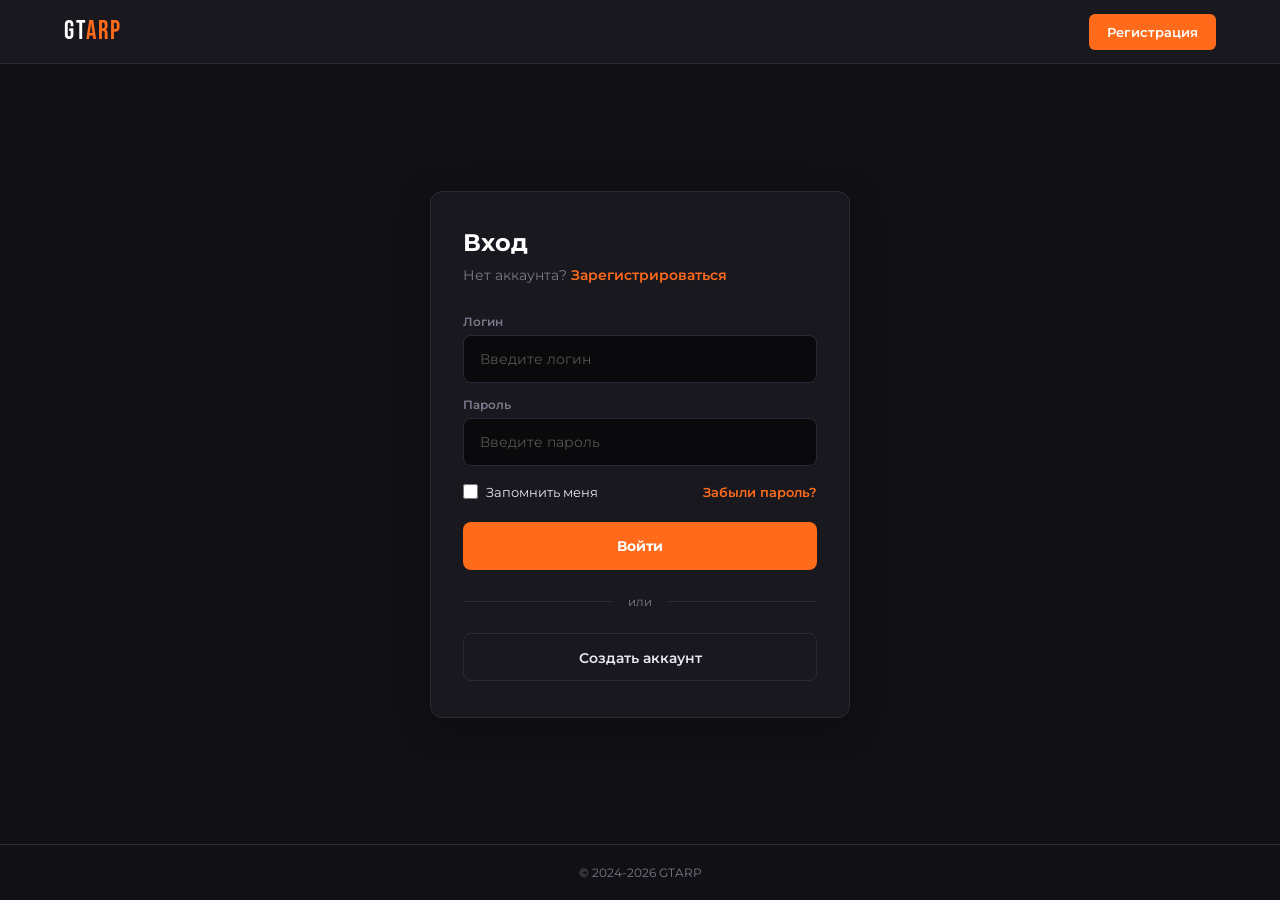
<file: login/index.html>
<!DOCTYPE html>
<html lang="ru">
<head>
<meta charset="UTF-8">
<meta http-equiv="refresh" content="0;url=../login.html">
<title>Перенаправление...</title>
<script>location.replace('../login.html');</script>
</head>
<body></body>
</html>
</file>
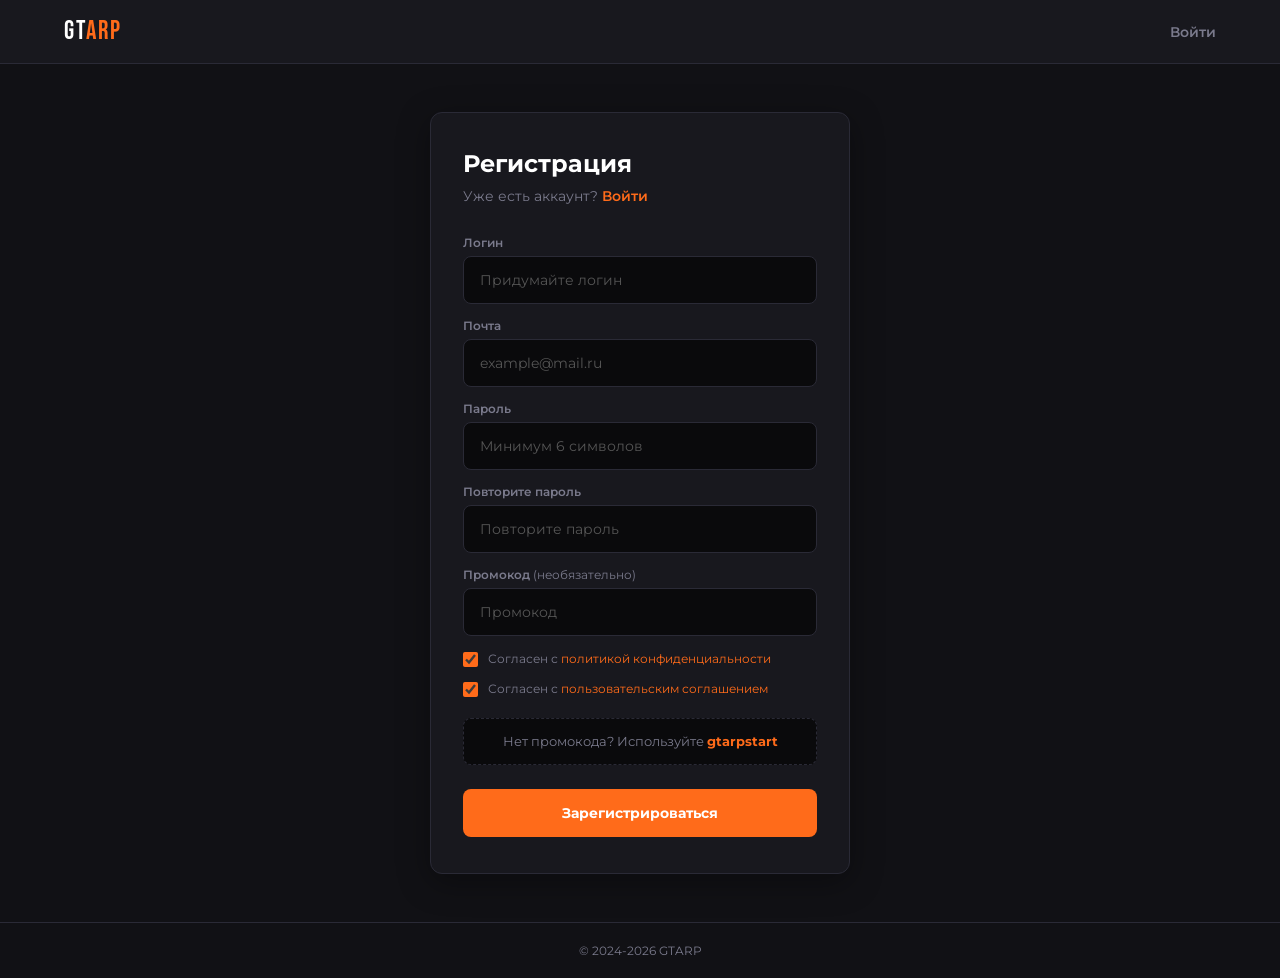
<file: reg/index.html>
<!DOCTYPE html>
<html lang="ru">
<head>
<meta charset="UTF-8">
<meta http-equiv="refresh" content="0;url=../reg.html">
<title>Перенаправление...</title>
<script>location.replace('../reg.html');</script>
</head>
<body></body>
</html>
</file>
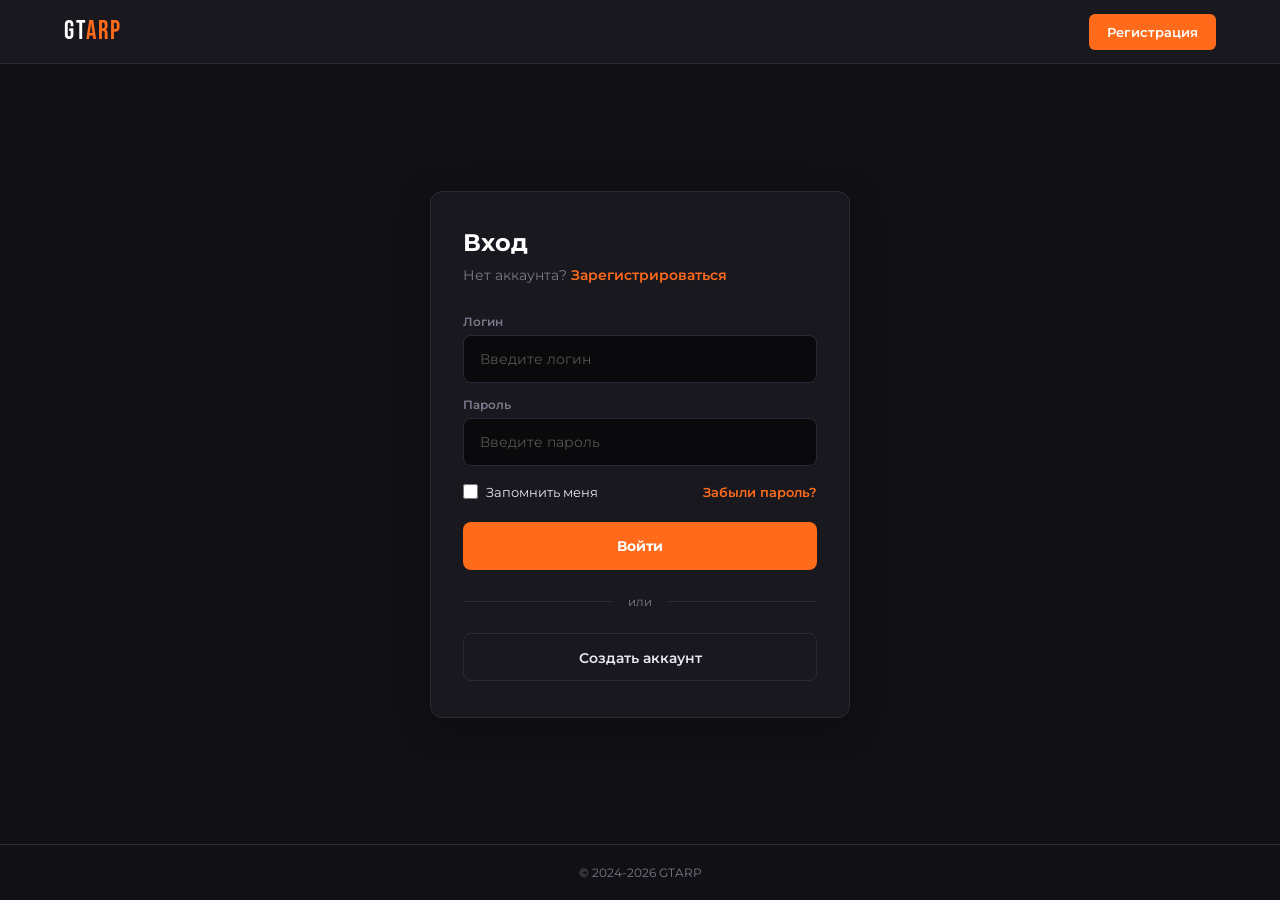
<file: login.html>
<!DOCTYPE html>
<html lang="ru">
<head>
<meta charset="UTF-8">
<meta name="viewport" content="width=device-width, initial-scale=1.0">
<title>Вход - GTARP</title>
<link href="https://fonts.googleapis.com/css2?family=Bebas+Neue&family=Montserrat:wght@400;500;600;700&display=swap" rel="stylesheet">
<link rel="stylesheet" href="auth.css">
</head>
<body>

<header class="auth-header">
  <a href="index.html" class="auth-logo">GT<span>ARP</span></a>
  <div class="auth-header-links">
    <a href="reg.html" class="auth-header-btn">Регистрация</a>
  </div>
</header>

<main class="auth-main">
  <div class="auth-page-inner">
    <div class="auth-card">
      <h1 class="auth-card-title">Вход</h1>
      <p class="auth-card-sub">Нет аккаунта? <a href="reg.html">Зарегистрироваться</a></p>
      <div class="auth-error" id="authError"></div>
      <form onsubmit="handleLogin(event)">
        <div class="auth-form-group">
          <label class="auth-label" for="loginUser">Логин</label>
          <input type="text" class="auth-input-field" id="loginUser" placeholder="Введите логин" required autocomplete="username">
        </div>
        <div class="auth-form-group">
          <label class="auth-label" for="loginPass">Пароль</label>
          <input type="password" class="auth-input-field" id="loginPass" placeholder="Введите пароль" required autocomplete="current-password">
        </div>
        <div class="auth-row-links">
          <label class="auth-remember-me">
            <input type="checkbox" id="loginRemember">
            <span>Запомнить меня</span>
          </label>
          <a class="auth-nav-link" href="#">Забыли пароль?</a>
        </div>
        <button type="submit" class="auth-action-btn">Войти</button>
      </form>
      <div class="auth-divider">или</div>
      <a href="reg.html" class="auth-btn-outline">Создать аккаунт</a>
    </div>
  </div>
</main>

<footer class="auth-footer">© 2024-2026 GTARP</footer>
<script src="auth.js"></script>
</body>
</html>
</file>
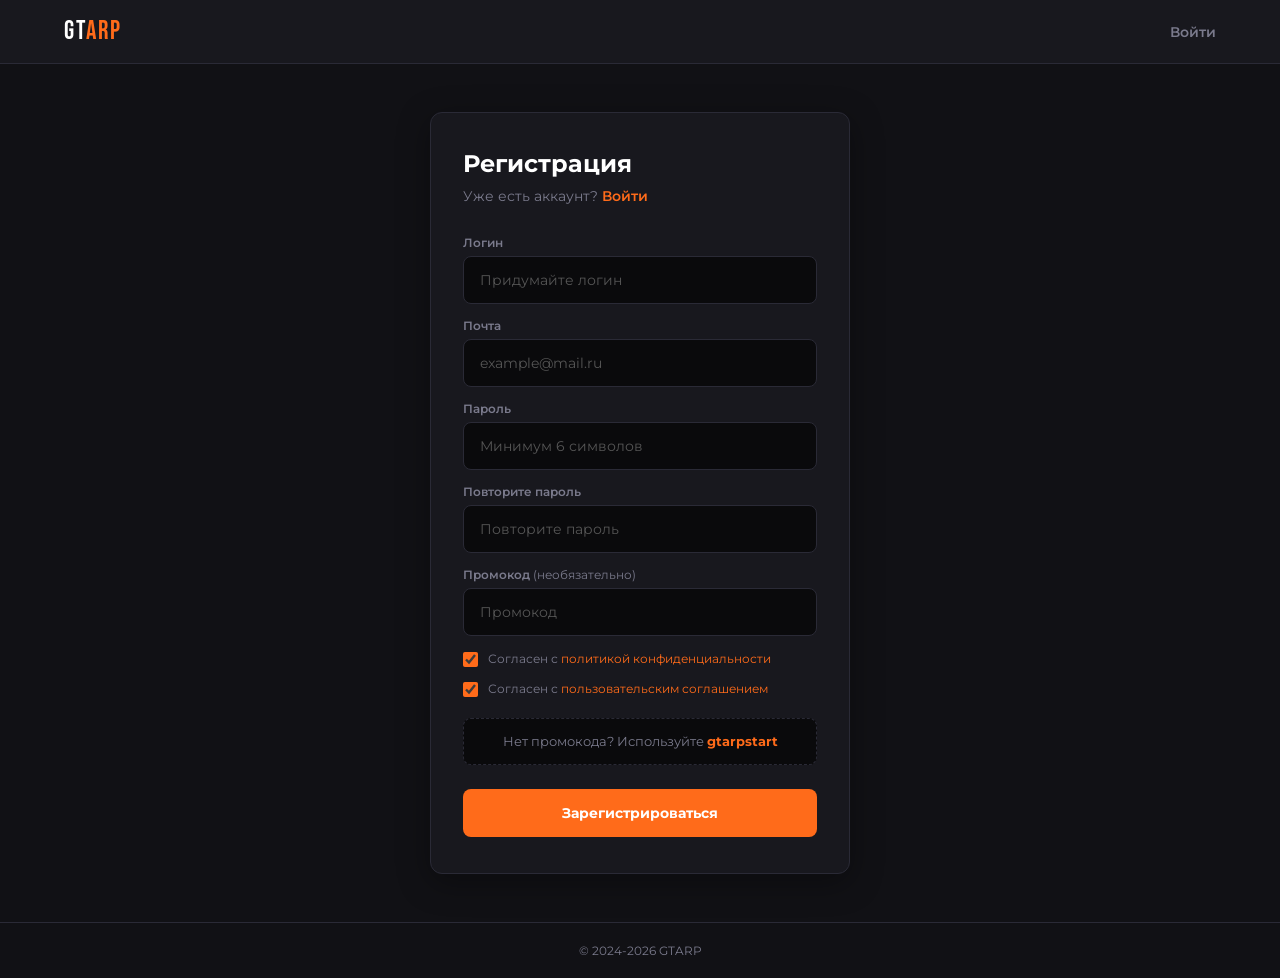
<file: reg.html>
<!DOCTYPE html>
<html lang="ru">
<head>
<meta charset="UTF-8">
<meta name="viewport" content="width=device-width, initial-scale=1.0">
<title>Регистрация - GTARP</title>
<link href="https://fonts.googleapis.com/css2?family=Bebas+Neue&family=Montserrat:wght@400;500;600;700&display=swap" rel="stylesheet">
<link rel="stylesheet" href="auth.css">
</head>
<body>

<header class="auth-header">
  <a href="index.html" class="auth-logo">GT<span>ARP</span></a>
  <div class="auth-header-links">
    <a href="login.html" class="auth-header-link">Войти</a>
  </div>
</header>

<main class="auth-main">
  <div class="auth-page-inner">
    <div class="auth-card">
      <h1 class="auth-card-title">Регистрация</h1>
      <p class="auth-card-sub">Уже есть аккаунт? <a href="login.html">Войти</a></p>
      <div class="auth-error" id="authError"></div>
      <form onsubmit="handleRegister(event)">
        <div class="auth-form-group">
          <label class="auth-label" for="regUser">Логин</label>
          <input type="text" class="auth-input-field" id="regUser" placeholder="Придумайте логин" required autocomplete="username">
        </div>
        <div class="auth-form-group">
          <label class="auth-label" for="regEmail">Почта</label>
          <input type="email" class="auth-input-field" id="regEmail" placeholder="example@mail.ru" required autocomplete="email">
        </div>
        <div class="auth-form-group">
          <label class="auth-label" for="regPass">Пароль</label>
          <input type="password" class="auth-input-field" id="regPass" placeholder="Минимум 6 символов" required autocomplete="new-password">
        </div>
        <div class="auth-form-group">
          <label class="auth-label" for="regPass2">Повторите пароль</label>
          <input type="password" class="auth-input-field" id="regPass2" placeholder="Повторите пароль" required autocomplete="new-password">
        </div>
        <div class="auth-form-group">
          <label class="auth-label" for="regPromo">Промокод <span style="font-weight:400;color:var(--muted)">(необязательно)</span></label>
          <input type="text" class="auth-input-field" id="regPromo" placeholder="Промокод">
        </div>
        <label class="auth-legal-label">
          <input type="checkbox" required checked>
          <span>Согласен с <a href="#">политикой конфиденциальности</a></span>
        </label>
        <label class="auth-legal-label">
          <input type="checkbox" required checked>
          <span>Согласен с <a href="#">пользовательским соглашением</a></span>
        </label>
        <div class="auth-promo-tip">
          Нет промокода? Используйте <span onclick="applyPromo('gtarpstart')">gtarpstart</span>
        </div>
        <button type="submit" class="auth-action-btn">Зарегистрироваться</button>
      </form>
    </div>
  </div>
</main>

<footer class="auth-footer">© 2024-2026 GTARP</footer>
<script src="auth.js"></script>
</body>
</html>
</file>
<file: auth.css>
* {
  margin: 0;
  padding: 0;
  box-sizing: border-box;
}

:root {
  --orange: #FF6B1A;
  --orange2: #FF8C42;
  --dark: #0A0A0C;
  --dark2: #111115;
  --dark3: #18181E;
  --text: #E8E8F0;
  --muted: #7A7A8C;
  --border: #2A2A36;
}

body {
  background: var(--dark2);
  color: var(--text);
  font-family: 'Montserrat', sans-serif;
  min-height: 100vh;
  display: flex;
  flex-direction: column;
}

.auth-header {
  height: 64px;
  padding: 0 5vw;
  display: flex;
  align-items: center;
  justify-content: space-between;
  background: var(--dark3);
  border-bottom: 1px solid var(--border);
  flex-shrink: 0;
}

.auth-logo {
  font-family: 'Bebas Neue', sans-serif;
  font-size: 26px;
  color: #fff;
  letter-spacing: 2px;
  text-decoration: none;
}

.auth-logo span {
  color: var(--orange);
}

.auth-header-links {
  display: flex;
  align-items: center;
  gap: 16px;
}

.auth-header-link {
  color: var(--muted);
  text-decoration: none;
  font-size: 14px;
  font-weight: 600;
  transition: color .2s;
}

.auth-header-link:hover {
  color: #fff;
}

.auth-header-btn {
  background: var(--orange);
  color: #fff;
  text-decoration: none;
  font-size: 13px;
  font-weight: 600;
  padding: 10px 18px;
  border-radius: 6px;
  transition: background .2s;
}

.auth-header-btn:hover {
  background: var(--orange2);
}

.auth-main {
  flex: 1;
  display: flex;
  align-items: center;
  justify-content: center;
  padding: 48px 20px;
}

.auth-page-inner {
  width: 100%;
  max-width: 420px;
}

.auth-card {
  background: var(--dark3);
  border: 1px solid var(--border);
  border-radius: 12px;
  padding: 36px 32px;
  box-shadow: 0 8px 32px rgba(0, 0, 0, .35);
}

.auth-card-title {
  font-size: 24px;
  font-weight: 700;
  color: #fff;
  margin-bottom: 8px;
}

.auth-card-sub {
  font-size: 14px;
  color: var(--muted);
  margin-bottom: 28px;
  line-height: 1.5;
}

.auth-card-sub a {
  color: var(--orange);
  text-decoration: none;
  font-weight: 600;
}

.auth-card-sub a:hover {
  text-decoration: underline;
}

.auth-form-group {
  margin-bottom: 14px;
}

.auth-label {
  display: block;
  font-size: 12px;
  font-weight: 600;
  color: var(--muted);
  margin-bottom: 6px;
}

.auth-input-field {
  width: 100%;
  height: 48px;
  background: var(--dark);
  border: 1px solid var(--border);
  border-radius: 8px;
  padding: 0 16px;
  color: #fff;
  font-family: 'Montserrat', sans-serif;
  font-size: 14px;
  outline: none;
  transition: border-color .2s, box-shadow .2s;
}

.auth-input-field:focus {
  border-color: var(--orange);
  box-shadow: 0 0 0 3px rgba(255, 107, 26, .12);
}

.auth-input-field::placeholder {
  color: #555;
}

.auth-legal-label {
  display: flex;
  align-items: flex-start;
  gap: 10px;
  cursor: pointer;
  font-size: 12px;
  color: var(--muted);
  line-height: 1.5;
  margin-bottom: 12px;
}

.auth-legal-label input {
  accent-color: var(--orange);
  width: 15px;
  height: 15px;
  margin-top: 2px;
  flex-shrink: 0;
}

.auth-legal-label a {
  color: var(--orange);
  text-decoration: none;
}

.auth-row-links {
  display: flex;
  justify-content: space-between;
  align-items: center;
  font-size: 13px;
  margin: 18px 0 22px;
  flex-wrap: wrap;
  gap: 10px;
}

.auth-remember-me {
  display: flex;
  align-items: center;
  gap: 8px;
  color: var(--text);
  cursor: pointer;
  font-size: 13px;
}

.auth-remember-me input {
  accent-color: var(--orange);
  width: 15px;
  height: 15px;
}

.auth-nav-link {
  color: var(--orange);
  text-decoration: none;
  font-weight: 600;
  font-size: 13px;
}

.auth-nav-link:hover {
  text-decoration: underline;
}

.auth-promo-tip {
  font-size: 13px;
  color: var(--muted);
  text-align: center;
  line-height: 1.6;
  margin: 20px 0 24px;
  padding: 12px;
  background: var(--dark);
  border-radius: 8px;
  border: 1px dashed var(--border);
}

.auth-promo-tip span {
  color: var(--orange);
  font-weight: 700;
  cursor: pointer;
}

.auth-action-btn {
  width: 100%;
  height: 48px;
  background: var(--orange);
  color: #fff;
  border: none;
  border-radius: 8px;
  font-family: 'Montserrat', sans-serif;
  font-size: 14px;
  font-weight: 700;
  cursor: pointer;
  transition: background .2s, transform .15s;
}

.auth-action-btn:hover {
  background: var(--orange2);
}

.auth-action-btn:active {
  transform: scale(.98);
}

.auth-divider {
  display: flex;
  align-items: center;
  gap: 16px;
  margin: 24px 0;
  color: var(--muted);
  font-size: 12px;
}

.auth-divider::before,
.auth-divider::after {
  content: '';
  flex: 1;
  height: 1px;
  background: var(--border);
}

.auth-btn-outline {
  display: block;
  width: 100%;
  height: 48px;
  line-height: 48px;
  text-align: center;
  background: transparent;
  border: 1px solid var(--border);
  color: var(--text);
  text-decoration: none;
  border-radius: 8px;
  font-size: 14px;
  font-weight: 600;
  transition: border-color .2s, background .2s;
}

.auth-btn-outline:hover {
  border-color: var(--muted);
  background: rgba(255, 255, 255, .03);
}

.auth-footer {
  padding: 20px;
  text-align: center;
  font-size: 12px;
  color: var(--muted);
  border-top: 1px solid var(--border);
  flex-shrink: 0;
}

.auth-error {
  background: rgba(229, 62, 62, .1);
  border: 1px solid rgba(229, 62, 62, .3);
  color: #fc8181;
  font-size: 13px;
  padding: 10px 14px;
  border-radius: 8px;
  margin-bottom: 16px;
  display: none;
}

.auth-error.visible {
  display: block;
}

@media (max-width: 480px) {
  .auth-card {
    padding: 28px 20px;
  }

  .auth-row-links {
    flex-direction: column;
    align-items: flex-start;
  }
}
</file>
